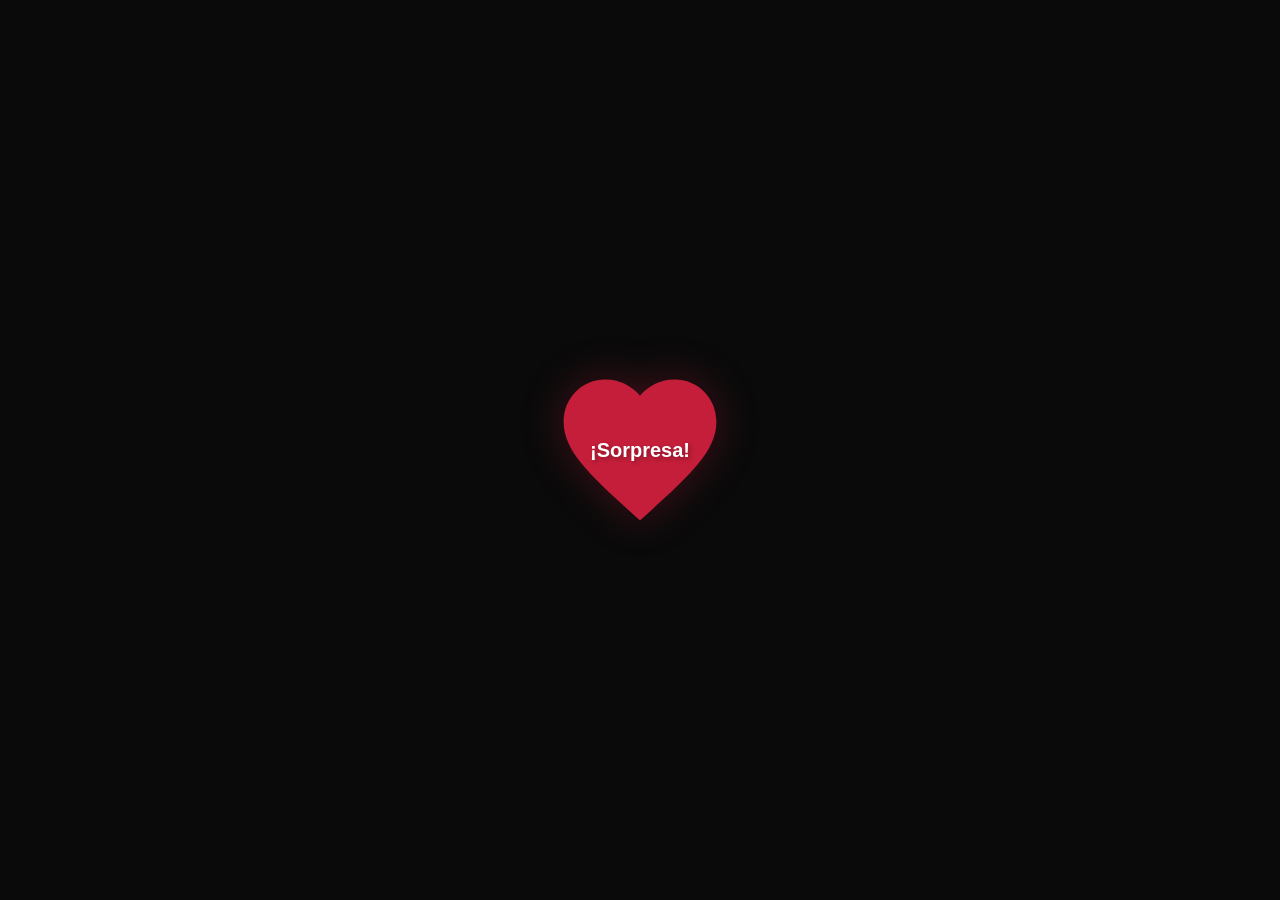
<file: index.html>
<!DOCTYPE html>
<html lang="es">
  <head>
    <meta charset="UTF-8" />
    <meta name="viewport" content="width=device-width, initial-scale=1.0" />
    <title>San Valentin</title>
    <link rel="stylesheet" href="css/style2.css" />
  </head>
  <body>
    <div class="page-transition"></div>
    <div class="loader">
      <div class="loader-circle"></div>
    </div>
    <div class="hearts" id="hearts"></div>

    <button class="surprise-button" id="surpriseBtn">
      <div class="heart">
        <svg viewBox="0 0 512 512" xmlns="http://www.w3.org/2000/svg">
          <path
            d="M256 448l-30.164-27.211C118.718 322.442 48 258.61 48 179.095 48 114.221 97.918 64 162.4 64c36.399 0 70.717 16.742 93.6 43.947C278.882 80.742 313.199 64 349.6 64 414.082 64 464 114.221 464 179.095c0 79.516-70.719 143.348-177.836 241.694L256 448z"
          />
        </svg>
      </div>
      <span class="heart-text">¡Sorpresa!</span>
    </button>

    <script src="js/script2.js"></script>
  </body>
</html>
</file>
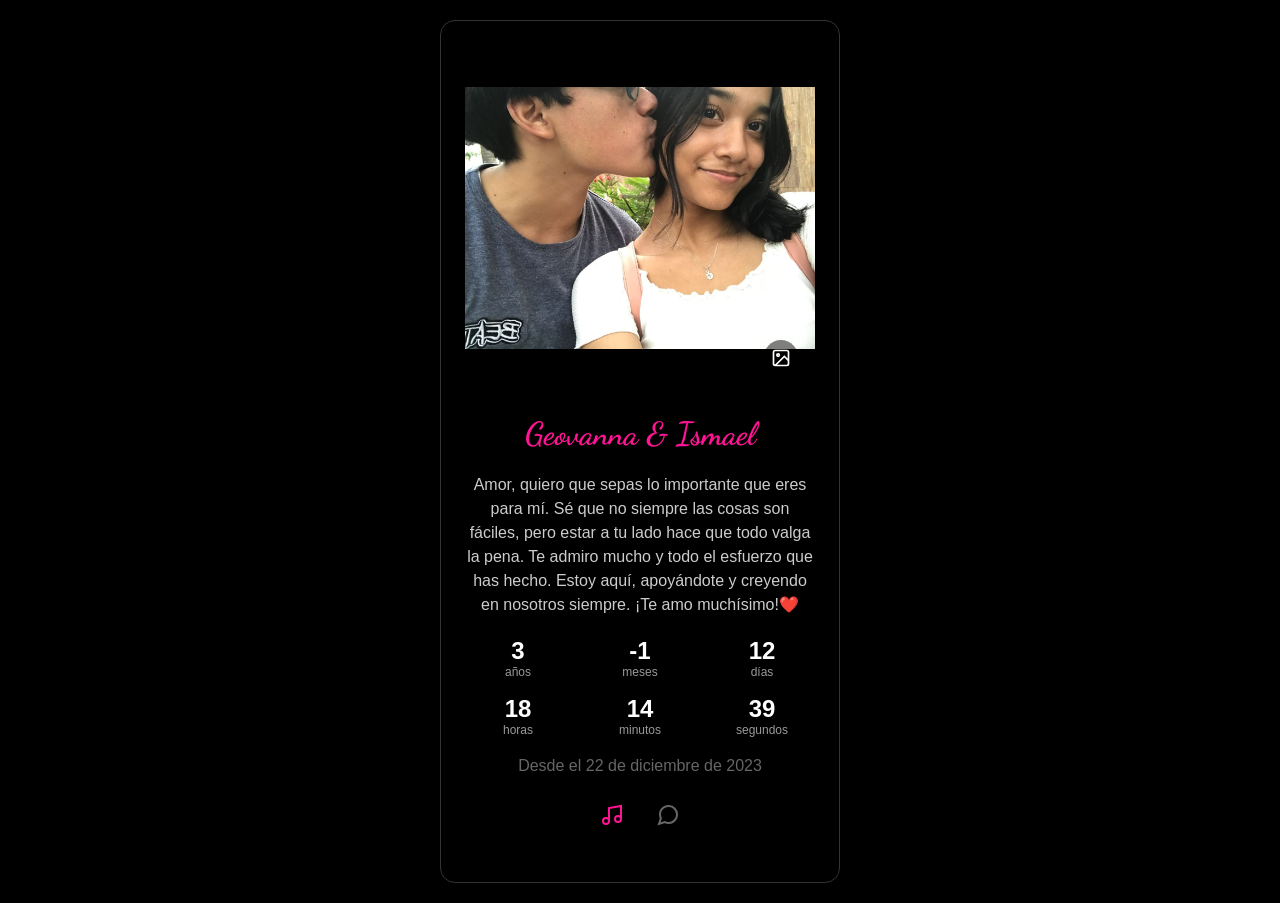
<file: first-page.html>
<!DOCTYPE html>
<html lang="es">
  <head>
    <meta charset="UTF-8" />
    <meta name="viewport" content="width=device-width, initial-scale=1.0" />
    <title>Nuestra Historia</title>
    <link rel="stylesheet" href="css/style.css" />
    <link
      href="https://fonts.googleapis.com/css2?family=Dancing+Script&display=swap"
      rel="stylesheet"
    />
  </head>
  <body>
    <div class="card">
      <div class="image-container">
        <section class="slider-section">
          <img src="assets/pareja1.jpeg" alt="Pareja" id="couple-image" />
        </section>
        <button class="change-image" onclick="changeImage()">
          <svg
            width="20"
            height="20"
            viewBox="0 0 24 24"
            fill="none"
            stroke="currentColor"
            stroke-width="2"
          >
            <rect x="3" y="3" width="18" height="18" rx="2" ry="2"></rect>
            <circle cx="8.5" cy="8.5" r="1.5"></circle>
            <path d="M21 15l-5-5L5 21"></path>
          </svg>
        </button>
      </div>

      <h1 class="title" onclick="toggleHearts()">Geovanna & Ismael</h1>

      <p class="message">
        Amor, quiero que sepas lo importante que eres para mí. Sé que no siempre
        las cosas son fáciles, pero estar a tu lado hace que todo valga la pena.
        Te admiro mucho y todo el esfuerzo que has hecho. Estoy aquí, apoyándote
        y creyendo en nosotros siempre. ¡Te amo muchísimo!❤️
      </p>

      <div class="counters" id="counters"></div>
      <div class="date">Desde el 22 de diciembre de 2023</div>

      <div class="actions">
        <button class="action-button" onclick="toggleMusic()">
          <svg
            width="24"
            height="24"
            viewBox="0 0 24 24"
            fill="none"
            stroke="currentColor"
            stroke-width="2"
          >
            <path d="M9 18V5l12-2v13"></path>
            <circle cx="6" cy="18" r="3"></circle>
            <circle cx="18" cy="16" r="3"></circle>
          </svg>
        </button>
        <button class="action-button" onclick="toggleMessage()">
          <svg
            width="24"
            height="24"
            viewBox="0 0 24 24"
            fill="none"
            stroke="currentColor"
            stroke-width="2"
          >
            <path
              d="M21 11.5a8.38 8.38 0 0 1-.9 3.8 8.5 8.5 0 0 1-7.6 4.7 8.38 8.38 0 0 1-3.8-.9L3 21l1.9-5.7a8.38 8.38 0 0 1-.9-3.8 8.5 8.5 0 0 1 4.7-7.6 8.38 8.38 0 0 1 3.8-.9h.5a8.48 8.48 0 0 1 8 8v.5z"
            ></path>
          </svg>
        </button>
      </div>

      <!-- Reproductor de música -->
      <audio id="audioPlayer" controls>
        <source src="assets/tu-cancion.mp3" type="audio/mp3" />
        Tu navegador no soporta el elemento de audio.
      </audio>
    </div>

    <script src="js/script.js"></script>
  </body>
</html>
</file>
<file: css/style2.css>
body {
  margin: 0;
  padding: 0;
  display: flex;
  justify-content: center;
  align-items: center;
  min-height: 100vh;
  background-color: #0a0a0a;
  font-family: Arial, sans-serif;
  overflow: hidden;
}

.surprise-button {
  position: relative;
  width: 200px;
  height: 200px;
  background: transparent;
  border: none;
  cursor: pointer;
  transition: all 0.3s ease;
}

.heart {
  position: relative;
  width: 100%;
  height: 100%;
  animation: beat 1.2s infinite alternate ease-in-out;
}

.heart svg {
  width: 100%;
  height: 100%;
  filter: drop-shadow(0 0 20px rgba(196, 30, 58, 0.3));
}

.heart path {
  fill: #c41e3a;
  transition: fill 0.3s ease;
}

.heart-text {
  position: absolute;
  top: 50%;
  left: 50%;
  transform: translate(-50%, -50%);
  color: white;
  font-size: 20px;
  z-index: 2;
  text-align: center;
  width: 100%;
  pointer-events: none;
  text-shadow: 2px 2px 4px rgba(0, 0, 0, 0.3);
  font-weight: bold;
}

.surprise-button:hover .heart path {
  fill: #ff1744;
}

.surprise-button:hover {
  transform: scale(1.05);
  filter: drop-shadow(0 0 30px rgba(196, 30, 58, 0.4));
}

.hearts {
  position: fixed;
  top: 0;
  left: 0;
  width: 100%;
  height: 100%;
  pointer-events: none;
  display: none;
  z-index: 999;
}

.floating-heart {
  position: absolute;
  width: 30px;
  height: 30px;
  animation: float 8s ease-in-out infinite;
  opacity: 0;
}

.floating-heart svg path {
  fill: #ff1744;
}

@keyframes float {
  0% {
    transform: translateY(100vh) scale(0);
    opacity: 1;
  }
  100% {
    transform: translateY(-100px) scale(1);
    opacity: 0;
  }
}

@keyframes beat {
  0% {
    transform: scale(1);
  }
  50% {
    transform: scale(1.1);
  }
  100% {
    transform: scale(1);
  }
}

.jump {
  animation: jumpAnimation 0.5s ease-out;
}

.jump-click {
  animation: jumpClickAnimation 0.4s ease-in-out;
}

@keyframes jumpAnimation {
  0% {
    transform: translateY(0) scale(1);
  }
  30% {
    transform: translateY(-5px) scale(1.05);
  }
  50% {
    transform: translateY(-10px) scale(1.1);
  }
  70% {
    transform: translateY(-5px) scale(1.05);
  }
  100% {
    transform: translateY(0) scale(1);
  }
}

@keyframes jumpClickAnimation {
  0% {
    transform: translateY(0) scale(1);
  }
  20% {
    transform: translateY(-8px) scale(1.1);
  }
  50% {
    transform: translateY(-15px) scale(1.2);
  }
  70% {
    transform: translateY(-8px) scale(1.1);
  }
  100% {
    transform: translateY(0) scale(1);
  }
}

.page-transition {
  position: fixed;
  top: 0;
  left: 0;
  width: 100%;
  height: 100%;
  background: #c41e3a;
  transform: scale(0);
  transform-origin: center;
  transition: transform 0.8s ease;
  z-index: 1000;
  display: none;
}

.page-transition.active {
  transform: scale(2);
  display: block;
}

.loader {
  display: none;
  position: fixed;
  top: 0;
  left: 0;
  width: 100%;
  height: 100%;
  background-color: #0a0a0a;
  z-index: 1001;
  justify-content: center;
  align-items: center;
}

.loader-circle {
  width: 50px;
  height: 50px;
  border: 5px solid #222;
  border-top: 5px solid #c41e3a;
  border-radius: 50%;
  animation: spin 1s linear infinite;
}

.loader.active {
  display: flex;
}

@keyframes spin {
  0% {
    transform: rotate(0deg);
  }
  100% {
    transform: rotate(360deg);
  }
}
</file>
<file: css/style.css>
* {
  margin: 0;
  padding: 0;
  box-sizing: border-box;
}

body {
  background-color: black;
  color: white;
  font-family: Arial, sans-serif;
  min-height: 100vh;
  display: flex;
  justify-content: center;
  align-items: center;
  padding: 20px;
  overflow-x: hidden;
}

.card {
  background-color: rgba(0, 0, 0, 0.8);
  border: 1px solid #333;
  border-radius: 15px;
  max-width: 400px;
  width: 100%;
  padding: 24px;
  position: relative;
  overflow: hidden;
}

#audioPlayer {
  display: none;
}

.image-container {
  display: flex;
  align-items: center;
  justify-content: center;
  position: relative;
  width: 100%;
  aspect-ratio: 1;
  border-radius: 12px;
  overflow: hidden;
  margin-bottom: 20px;
}

.image-container img {
  width: 100%;
  height: 100%;
  object-fit: contain;
  opacity: 1;
  transition: opacity 1s ease-in-out; /* Agregar transición suave */
}

.change-image {
  position: absolute;
  bottom: 16px;
  right: 16px;
  background: rgba(0, 0, 0, 0.5);
  border: none;
  color: white;
  padding: 8px;
  border-radius: 50%;
  cursor: pointer;
  transition: background 0.3s;
}

.change-image:hover {
  background: rgba(0, 0, 0, 0.7);
}

.title {
  color: #ff1493;
  font-size: 2rem;
  text-align: center;
  margin: 20px 0;
  cursor: pointer;
  transition: transform 0.3s;
  font-family: "Dancing Script", cursive; /* Aquí aplicamos la fuente */
}

.title:hover {
  transform: scale(1.1);
}

.message {
  text-align: center;
  color: #ccc;
  margin: 20px 0;
  line-height: 1.5;
}

.counters {
  display: grid;
  grid-template-columns: repeat(3, 1fr);
  gap: 16px;
  margin: 20px 0;
}

.counter {
  text-align: center;
}

.counter-value {
  font-size: 1.5rem;
  font-weight: bold;
}

.counter-label {
  font-size: 0.75rem;
  color: #999;
}

.date {
  text-align: center;
  color: #666;
  margin: 20px 0;
}

.actions {
  display: flex;
  justify-content: center;
  gap: 16px;
  margin: 20px 0;
}

.action-button {
  background: none;
  border: none;
  color: #666;
  cursor: pointer;
  padding: 8px;
  border-radius: 50%;
  transition: all 0.3s;
}

.action-button:hover {
  background: #333;
  transform: scale(1.2);
}

.heart {
  position: absolute;
  color: red;
  animation: falling linear infinite;
}

@keyframes falling {
  from {
    transform: translateY(-20px);
  }
  to {
    transform: translateY(100vh);
  }
}
</file>
